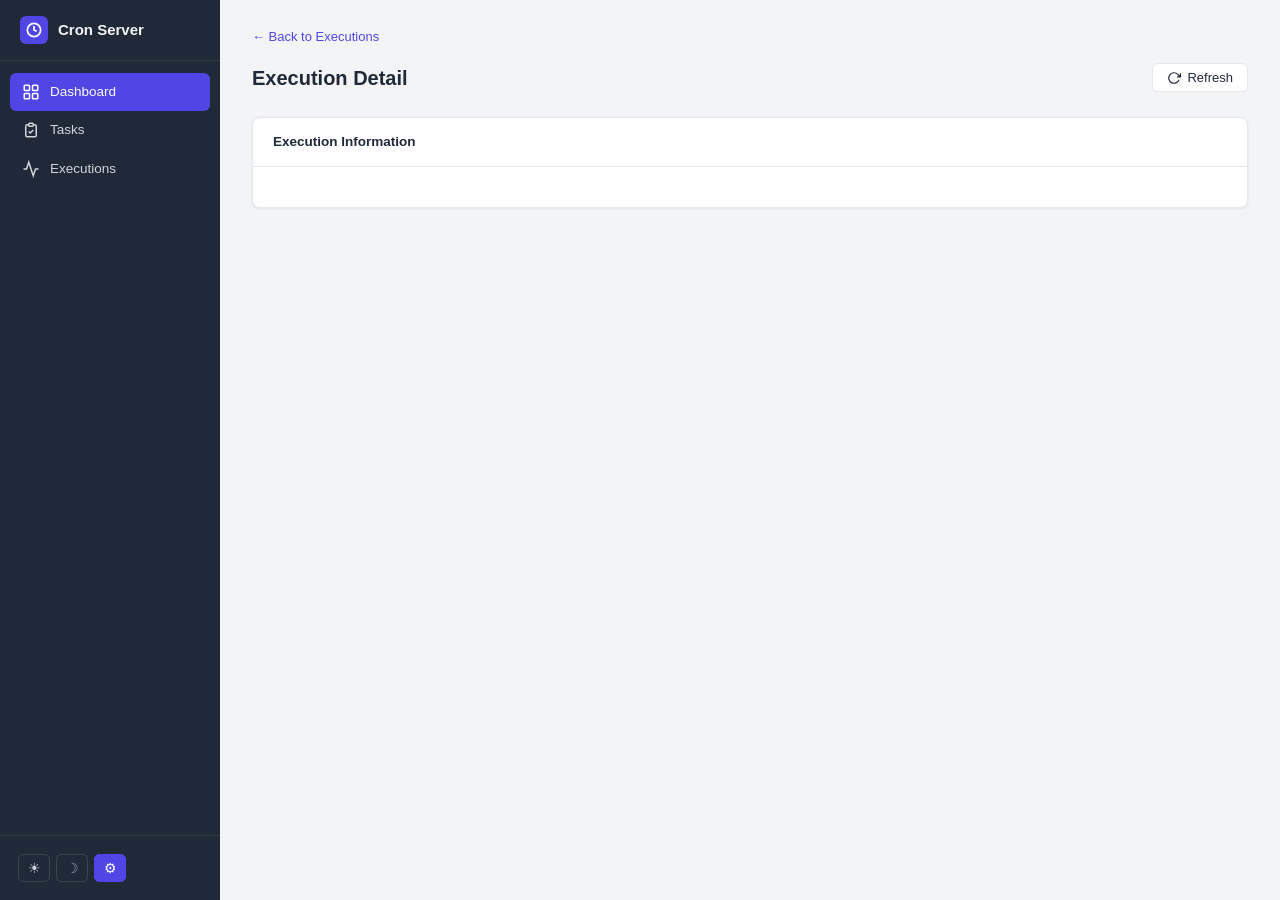
<file: app/static/execution-detail.html>
<!DOCTYPE html>
<html lang="en">
<head>
  <meta charset="UTF-8">
  <meta name="viewport" content="width=device-width, initial-scale=1">
  <title>Execution Detail - Agent Cron Server</title>
  <link rel="icon" type="image/svg+xml" href="favicon.svg">
  <link rel="stylesheet" href="css/style.css">
</head>
<body>
<div class="layout">
  <div class="sidebar sidebar-container"></div>
  <main class="main">
    <a href="executions.html" class="back-link">&larr; Back to Executions</a>
    <div class="page-header">
      <h1 id="page-title">Execution Detail</h1>
      <button class="btn" onclick="loadData()"><svg class="btn-icon" viewBox="0 0 24 24" fill="none" stroke="currentColor" stroke-width="2"><polyline points="23 4 23 10 17 10"/><path d="M20.49 15a9 9 0 11-2.12-9.36L23 10"/></svg> Refresh</button>
    </div>

    <div class="card" style="margin-bottom:24px;">
      <div class="card-header">Execution Information</div>
      <div class="card-body">
        <div class="info-grid" id="exec-info"></div>
      </div>
    </div>

    <div class="card" id="log-card" style="display:none;">
      <div class="card-header">Output Log</div>
      <div class="card-body">
        <div class="log-section">
          <h3>STDOUT</h3>
          <pre class="log-output stdout" id="log-stdout"></pre>
        </div>
        <div class="log-section">
          <h3>STDERR</h3>
          <pre class="log-output stderr" id="log-stderr"></pre>
        </div>
      </div>
    </div>
  </main>
</div>

<script src="js/api.js"></script>
<script src="js/common.js"></script>
<script src="js/execution-detail.js"></script>
</body>
</html>
</file>
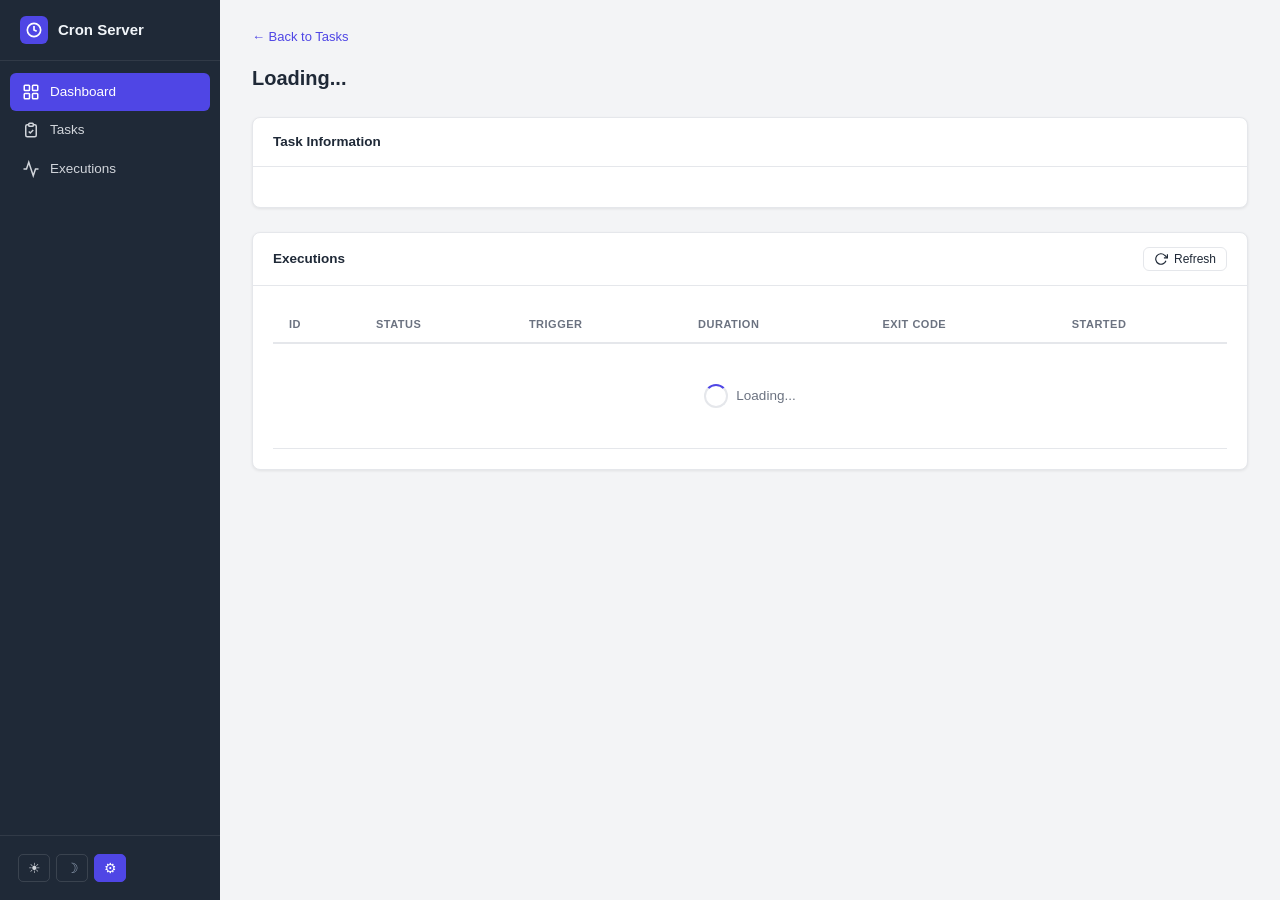
<file: app/static/task-detail.html>
<!DOCTYPE html>
<html lang="en">
<head>
  <meta charset="UTF-8">
  <meta name="viewport" content="width=device-width, initial-scale=1">
  <title>Task Detail - Agent Cron Server</title>
  <link rel="icon" type="image/svg+xml" href="favicon.svg">
  <link rel="stylesheet" href="css/style.css">
</head>
<body>
<div class="layout">
  <div class="sidebar sidebar-container"></div>
  <main class="main">
    <a href="tasks.html" class="back-link">&larr; Back to Tasks</a>
    <div class="page-header">
      <h1 id="task-title">Loading...</h1>
      <div class="btn-group" id="task-actions"></div>
    </div>

    <div class="card" style="margin-bottom:24px;">
      <div class="card-header">Task Information</div>
      <div class="card-body">
        <div class="info-grid" id="task-info"></div>
      </div>
    </div>

    <div class="card">
      <div class="card-header">
        Executions
        <button class="btn btn-sm" onclick="loadExecutions(1)"><svg class="btn-icon" viewBox="0 0 24 24" fill="none" stroke="currentColor" stroke-width="2"><polyline points="23 4 23 10 17 10"/><path d="M20.49 15a9 9 0 11-2.12-9.36L23 10"/></svg> Refresh</button>
      </div>
      <div class="card-body">
        <div class="table-wrap">
          <table>
            <thead>
              <tr>
                <th>ID</th>
                <th>Status</th>
                <th>Trigger</th>
                <th>Duration</th>
                <th>Exit Code</th>
                <th>Started</th>
              </tr>
            </thead>
            <tbody id="exec-table">
              <tr><td colspan="6" class="loading">Loading...</td></tr>
            </tbody>
          </table>
        </div>
        <div id="pagination"></div>
      </div>
    </div>
  </main>
</div>

<script src="js/api.js"></script>
<script src="js/common.js"></script>
<script src="js/task-detail.js"></script>
</body>
</html>
</file>
<file: app/static/css/style.css>
/* ===== Light Theme (default) ===== */
:root {
  --primary: #4f46e5;
  --primary-hover: #4338ca;
  --success: #10b981;
  --warning: #f59e0b;
  --danger: #ef4444;
  --info: #3b82f6;
  --gray-50: #f9fafb;
  --gray-100: #f3f4f6;
  --gray-200: #e5e7eb;
  --gray-300: #d1d5db;
  --gray-400: #9ca3af;
  --gray-500: #6b7280;
  --gray-600: #4b5563;
  --gray-700: #374151;
  --gray-800: #1f2937;
  --gray-900: #111827;
  --bg: #f3f4f6;
  --card-bg: #ffffff;
  --text: #1f2937;
  --text-secondary: #6b7280;
  --border: #e5e7eb;
  --sidebar-bg: #1f2937;
  --sidebar-text: #d1d5db;
  --sidebar-active: #4f46e5;
  --sidebar-hover: #374151;
  --radius: 8px;
  --shadow: 0 1px 3px rgba(0,0,0,.08);
  --badge-success-bg: #d1fae5; --badge-success-fg: #065f46;
  --badge-danger-bg: #fee2e2;  --badge-danger-fg: #991b1b;
  --badge-warning-bg: #fef3c7; --badge-warning-fg: #92400e;
  --badge-info-bg: #dbeafe;    --badge-info-fg: #1e40af;
  --badge-gray-bg: #f3f4f6;    --badge-gray-fg: #4b5563;
  --badge-primary-bg: #e0e7ff; --badge-primary-fg: #3730a3;
  --log-bg: #1e1e2e;
  --log-fg: #cdd6f4;
}

/* ===== Dark Theme ===== */
[data-theme="dark"] {
  --primary: #60a5fa;
  --primary-hover: #3b82f6;
  --bg: #0f172a;
  --card-bg: #1e293b;
  --text: #e2e8f0;
  --text-secondary: #94a3b8;
  --border: #334155;
  --sidebar-bg: #0f172a;
  --sidebar-text: #94a3b8;
  --sidebar-active: #60a5fa;
  --sidebar-hover: #1e293b;
  --shadow: 0 1px 3px rgba(0,0,0,.3);
  --badge-success-bg: #064e3b; --badge-success-fg: #6ee7b7;
  --badge-danger-bg: #7f1d1d;  --badge-danger-fg: #fca5a5;
  --badge-warning-bg: #78350f; --badge-warning-fg: #fcd34d;
  --badge-info-bg: #1e3a8a;    --badge-info-fg: #93c5fd;
  --badge-gray-bg: #3f4f66;    --badge-gray-fg: #cbd5e1;
  --badge-primary-bg: #1e3a8a; --badge-primary-fg: #93c5fd;
  --log-bg: #0f172a;
  --log-fg: #cdd6f4;
}

/* System: match OS preference */
@media (prefers-color-scheme: dark) {
  [data-theme="system"] {
    --primary: #60a5fa;
    --primary-hover: #3b82f6;
    --bg: #0f172a;
    --card-bg: #1e293b;
    --text: #e2e8f0;
    --text-secondary: #94a3b8;
    --border: #334155;
    --sidebar-bg: #0f172a;
    --sidebar-text: #94a3b8;
    --sidebar-active: #60a5fa;
    --sidebar-hover: #1e293b;
    --shadow: 0 1px 3px rgba(0,0,0,.3);
    --badge-success-bg: #064e3b; --badge-success-fg: #6ee7b7;
    --badge-danger-bg: #7f1d1d;  --badge-danger-fg: #fca5a5;
    --badge-warning-bg: #78350f; --badge-warning-fg: #fcd34d;
    --badge-info-bg: #1e3a8a;    --badge-info-fg: #93c5fd;
    --badge-gray-bg: #3f4f66;    --badge-gray-fg: #cbd5e1;
    --badge-primary-bg: #1e3a8a; --badge-primary-fg: #93c5fd;
    --log-bg: #0f172a;
    --log-fg: #cdd6f4;
  }
}

* { margin: 0; padding: 0; box-sizing: border-box; }

body {
  font-family: -apple-system, BlinkMacSystemFont, "Segoe UI", Roboto, sans-serif;
  background: var(--bg);
  color: var(--text);
  line-height: 1.5;
}

/* Layout */
.layout {
  display: flex;
  min-height: 100vh;
}

.sidebar {
  width: 220px;
  background: var(--sidebar-bg);
  color: var(--sidebar-text);
  display: flex;
  flex-direction: column;
  position: fixed;
  top: 0;
  left: 0;
  bottom: 0;
  z-index: 100;
}

.sidebar-brand {
  padding: 16px 20px;
  font-size: 15px;
  font-weight: 700;
  border-bottom: 1px solid rgba(255,255,255,.08);
  display: flex;
  align-items: center;
  gap: 10px;
  color: #f1f5f9;
}

.sidebar-brand .brand-icon {
  width: 28px;
  height: 28px;
  background: var(--primary);
  border-radius: 6px;
  display: flex;
  align-items: center;
  justify-content: center;
  font-size: 14px;
  color: #fff;
  flex-shrink: 0;
}

.sidebar-nav {
  flex: 1;
  padding: 12px 10px;
}

.sidebar-nav a {
  display: flex;
  align-items: center;
  gap: 10px;
  padding: 9px 12px;
  border-radius: 6px;
  color: var(--sidebar-text);
  text-decoration: none;
  font-size: 13.5px;
  transition: background .15s, color .15s;
}

.sidebar-nav a:hover { background: var(--sidebar-hover); color: #f1f5f9; }
.sidebar-nav a.active { background: var(--sidebar-active); color: #fff; }

.sidebar-nav a .nav-icon {
  width: 20px;
  height: 20px;
  display: flex;
  align-items: center;
  justify-content: center;
  flex-shrink: 0;
}

/* Theme toggle at sidebar bottom */
.sidebar-footer {
  padding: 12px 10px;
  border-top: 1px solid rgba(255,255,255,.08);
}

.theme-toggle {
  display: flex;
  align-items: center;
  gap: 6px;
  padding: 6px 8px;
}

.theme-toggle button {
  width: 32px;
  height: 28px;
  border: 1px solid rgba(255,255,255,.12);
  border-radius: 5px;
  background: transparent;
  color: var(--sidebar-text);
  cursor: pointer;
  font-size: 14px;
  display: flex;
  align-items: center;
  justify-content: center;
  transition: all .15s;
}

.theme-toggle button:hover { background: var(--sidebar-hover); color: #f1f5f9; }
.theme-toggle button.active { background: var(--sidebar-active); color: #fff; border-color: var(--sidebar-active); }

.main {
  flex: 1;
  margin-left: 220px;
  padding: 24px 32px;
  max-width: 1200px;
}

.main a { color: var(--primary); text-decoration: none; }
.main a:hover { text-decoration: underline; }

/* Page header */
.page-header {
  display: flex;
  align-items: center;
  justify-content: space-between;
  margin-bottom: 24px;
}

.page-header h1 {
  font-size: 20px;
  font-weight: 600;
  display: flex;
  align-items: center;
  gap: 8px;
}

/* Inline icon in headings */
.icon {
  width: 22px;
  height: 22px;
  flex-shrink: 0;
}

/* Icon inside buttons */
.btn-icon {
  width: 14px;
  height: 14px;
  flex-shrink: 0;
}

/* Stat card with icon */
.stat-card {
  background: var(--card-bg);
  border-radius: var(--radius);
  border: 1px solid var(--border);
  padding: 18px;
  box-shadow: var(--shadow);
  display: flex;
  align-items: flex-start;
  gap: 14px;
}

.stat-card .stat-icon {
  width: 40px;
  height: 40px;
  border-radius: 10px;
  display: flex;
  align-items: center;
  justify-content: center;
  flex-shrink: 0;
}

.stat-card .stat-icon svg {
  width: 20px;
  height: 20px;
}

.stat-card .stat-icon.icon-primary { background: var(--badge-primary-bg); color: var(--badge-primary-fg); }
.stat-card .stat-icon.icon-success { background: var(--badge-success-bg); color: var(--badge-success-fg); }
.stat-card .stat-icon.icon-warning { background: var(--badge-warning-bg); color: var(--badge-warning-fg); }
.stat-card .stat-icon.icon-info    { background: var(--badge-info-bg); color: var(--badge-info-fg); }
.stat-card .stat-icon.icon-danger  { background: var(--badge-danger-bg); color: var(--badge-danger-fg); }

.stat-card .stat-body { flex: 1; }

.stat-card .stat-label {
  font-size: 12px;
  color: var(--text-secondary);
  margin-bottom: 2px;
  text-transform: uppercase;
  letter-spacing: .3px;
}

.stat-card .stat-value {
  font-size: 26px;
  font-weight: 700;
}

.stat-card .stat-value.text-success { color: var(--success); }
.stat-card .stat-value.text-danger  { color: var(--danger); }
.stat-card .stat-value.text-warning { color: var(--warning); }
.stat-card .stat-value.text-info    { color: var(--info); }
.stat-card .stat-value.text-primary { color: var(--primary); }

/* Cards */
.card {
  background: var(--card-bg);
  border-radius: var(--radius);
  border: 1px solid var(--border);
  box-shadow: var(--shadow);
}

.card-header {
  padding: 14px 20px;
  border-bottom: 1px solid var(--border);
  font-weight: 600;
  font-size: 13.5px;
  display: flex;
  align-items: center;
  justify-content: space-between;
}

.card-body { padding: 20px; }

/* Stat cards row */
.stats-row {
  display: grid;
  grid-template-columns: repeat(auto-fit, minmax(200px, 1fr));
  gap: 16px;
  margin-bottom: 24px;
}

/* Tables */
.table-wrap { overflow-x: auto; }

table {
  width: 100%;
  border-collapse: collapse;
  font-size: 13.5px;
}

table th {
  text-align: left;
  padding: 10px 16px;
  background: var(--card-bg);
  border-bottom: 2px solid var(--border);
  font-weight: 600;
  color: var(--text-secondary);
  font-size: 11px;
  text-transform: uppercase;
  letter-spacing: .5px;
  white-space: nowrap;
}

table td {
  padding: 10px 16px;
  border-bottom: 1px solid var(--border);
  vertical-align: middle;
}

table tr:hover { background: var(--bg); }
[data-theme="dark"] table tr:hover { background: rgba(255,255,255,0.04); }
@media (prefers-color-scheme: dark) {
  [data-theme="system"] table tr:hover { background: rgba(255,255,255,0.04); }
}

table td.command-cell {
  max-width: 280px;
  overflow: hidden;
  text-overflow: ellipsis;
  white-space: nowrap;
  font-family: "SF Mono", "Fira Code", monospace;
  font-size: 12.5px;
}

/* Badges */
.badge {
  display: inline-block;
  padding: 2px 10px;
  border-radius: 9999px;
  font-size: 11.5px;
  font-weight: 600;
  white-space: nowrap;
}

.badge-success { background: var(--badge-success-bg); color: var(--badge-success-fg); }
.badge-danger  { background: var(--badge-danger-bg);  color: var(--badge-danger-fg); }
.badge-warning { background: var(--badge-warning-bg); color: var(--badge-warning-fg); }
.badge-info    { background: var(--badge-info-bg);    color: var(--badge-info-fg); }
.badge-gray    { background: var(--badge-gray-bg);    color: var(--badge-gray-fg); }
.badge-primary { background: var(--badge-primary-bg); color: var(--badge-primary-fg); }

/* Buttons */
.btn {
  display: inline-flex;
  align-items: center;
  gap: 6px;
  padding: 6px 14px;
  border-radius: 6px;
  border: 1px solid var(--border);
  background: var(--card-bg);
  color: var(--text);
  font-size: 13px;
  font-weight: 500;
  cursor: pointer;
  transition: all .15s;
  text-decoration: none;
  font-family: inherit;
}

.btn:hover { background: var(--bg); border-color: var(--text-secondary); }
[data-theme="dark"] .btn:hover { background: rgba(255,255,255,0.08); }
@media (prefers-color-scheme: dark) {
  [data-theme="system"] .btn:hover { background: rgba(255,255,255,0.08); }
}

.btn-primary {
  background: var(--primary);
  color: #fff;
  border-color: var(--primary);
}
.btn-primary:hover { background: var(--primary-hover); }

.btn-danger { color: var(--danger); }
.btn-danger:hover { background: var(--badge-danger-bg); border-color: var(--danger); }

.btn-sm { padding: 4px 10px; font-size: 12px; }

.btn-group { display: flex; gap: 6px; flex-wrap: wrap; }

/* Filters */
.filters {
  display: flex;
  gap: 12px;
  margin-bottom: 16px;
  flex-wrap: wrap;
  align-items: center;
}

.filters select, .filters input {
  padding: 6px 12px;
  border: 1px solid var(--border);
  border-radius: 6px;
  font-size: 13px;
  background: var(--card-bg);
  color: var(--text);
  font-family: inherit;
}

.filters select {
  appearance: none;
  -webkit-appearance: none;
  background-image: url("data:image/svg+xml,%3Csvg xmlns='http://www.w3.org/2000/svg' width='12' height='12' viewBox='0 0 24 24' fill='none' stroke='%239ca3af' stroke-width='2'%3E%3Cpolyline points='6 9 12 15 18 9'/%3E%3C/svg%3E");
  background-repeat: no-repeat;
  background-position: right 10px center;
  padding-right: 30px;
}

.filters select:focus, .filters input:focus {
  outline: none;
  border-color: var(--primary);
  box-shadow: 0 0 0 2px rgba(96,165,250,0.25);
}

/* Detail info grid */
.info-grid {
  display: grid;
  grid-template-columns: repeat(auto-fill, minmax(260px, 1fr));
  gap: 14px;
}

.info-item {
  display: flex;
  flex-direction: column;
  gap: 2px;
}

.info-item .info-label {
  font-size: 11px;
  color: var(--text-secondary);
  text-transform: uppercase;
  letter-spacing: .4px;
}

.info-item .info-value {
  font-size: 13.5px;
  font-weight: 500;
}

.info-item .info-value.mono {
  font-family: "SF Mono", "Fira Code", monospace;
  font-size: 12.5px;
}

/* Log output */
.log-section { margin-top: 16px; }

.log-section h3 {
  font-size: 13px;
  margin-bottom: 8px;
  color: var(--text-secondary);
  text-transform: uppercase;
  letter-spacing: .3px;
}

.log-output {
  background: var(--log-bg);
  color: var(--log-fg);
  border-radius: var(--radius);
  padding: 16px;
  font-family: "SF Mono", "Fira Code", monospace;
  font-size: 12.5px;
  line-height: 1.6;
  overflow-x: auto;
  max-height: 500px;
  overflow-y: auto;
  white-space: pre-wrap;
  word-break: break-all;
}

.log-output.stdout { border-left: 3px solid var(--success); }
.log-output.stderr { border-left: 3px solid var(--danger); }
.log-output:empty::before {
  content: "(empty)";
  color: var(--gray-500);
}

/* Pagination */
.pagination {
  display: flex;
  align-items: center;
  justify-content: space-between;
  padding: 12px 0;
  font-size: 13px;
  color: var(--text-secondary);
}

.pagination .page-btns {
  display: flex;
  align-items: center;
  gap: 6px;
}

/* Loading & empty states */
.loading, .empty-state {
  text-align: center;
  padding: 40px;
  color: var(--text-secondary);
}

.loading::before {
  content: "";
  display: inline-block;
  width: 20px;
  height: 20px;
  border: 2px solid var(--border);
  border-top-color: var(--primary);
  border-radius: 50%;
  animation: spin .6s linear infinite;
  margin-right: 8px;
  vertical-align: middle;
}

@keyframes spin { to { transform: rotate(360deg); } }

/* Back link */
.back-link {
  display: inline-flex;
  align-items: center;
  gap: 4px;
  font-size: 13px;
  color: var(--text-secondary);
  text-decoration: none;
  margin-bottom: 16px;
}

.back-link:hover { color: var(--primary); }

/* Status dot */
.status-dot {
  width: 8px;
  height: 8px;
  border-radius: 50%;
  display: inline-block;
  margin-right: 6px;
}

.status-dot.running  { background: var(--info); animation: pulse 1.5s infinite; }
.status-dot.success  { background: var(--success); }
.status-dot.failed   { background: var(--danger); }
.status-dot.timeout  { background: var(--warning); }
.status-dot.skipped  { background: var(--gray-400); }

@keyframes pulse {
  0%, 100% { opacity: 1; }
  50% { opacity: .4; }
}

/* Dark-mode: brighter select arrow */
[data-theme="dark"] .filters select {
  background-image: url("data:image/svg+xml,%3Csvg xmlns='http://www.w3.org/2000/svg' width='12' height='12' viewBox='0 0 24 24' fill='none' stroke='%2394a3b8' stroke-width='2'%3E%3Cpolyline points='6 9 12 15 18 9'/%3E%3C/svg%3E");
}

@media (prefers-color-scheme: dark) {
  [data-theme="system"] .filters select {
    background-image: url("data:image/svg+xml,%3Csvg xmlns='http://www.w3.org/2000/svg' width='12' height='12' viewBox='0 0 24 24' fill='none' stroke='%2394a3b8' stroke-width='2'%3E%3Cpolyline points='6 9 12 15 18 9'/%3E%3C/svg%3E");
  }
}

/* Responsive */
@media (max-width: 768px) {
  .sidebar { width: 56px; }
  .sidebar-brand .brand-text { display: none; }
  .sidebar-nav a .nav-label { display: none; }
  .sidebar-brand { justify-content: center; padding: 14px 8px; }
  .sidebar-nav a { justify-content: center; padding: 10px; }
  .sidebar-footer { display: none; }
  .main { margin-left: 56px; padding: 16px; }
  .stats-row { grid-template-columns: repeat(2, 1fr); }
}
</file>
